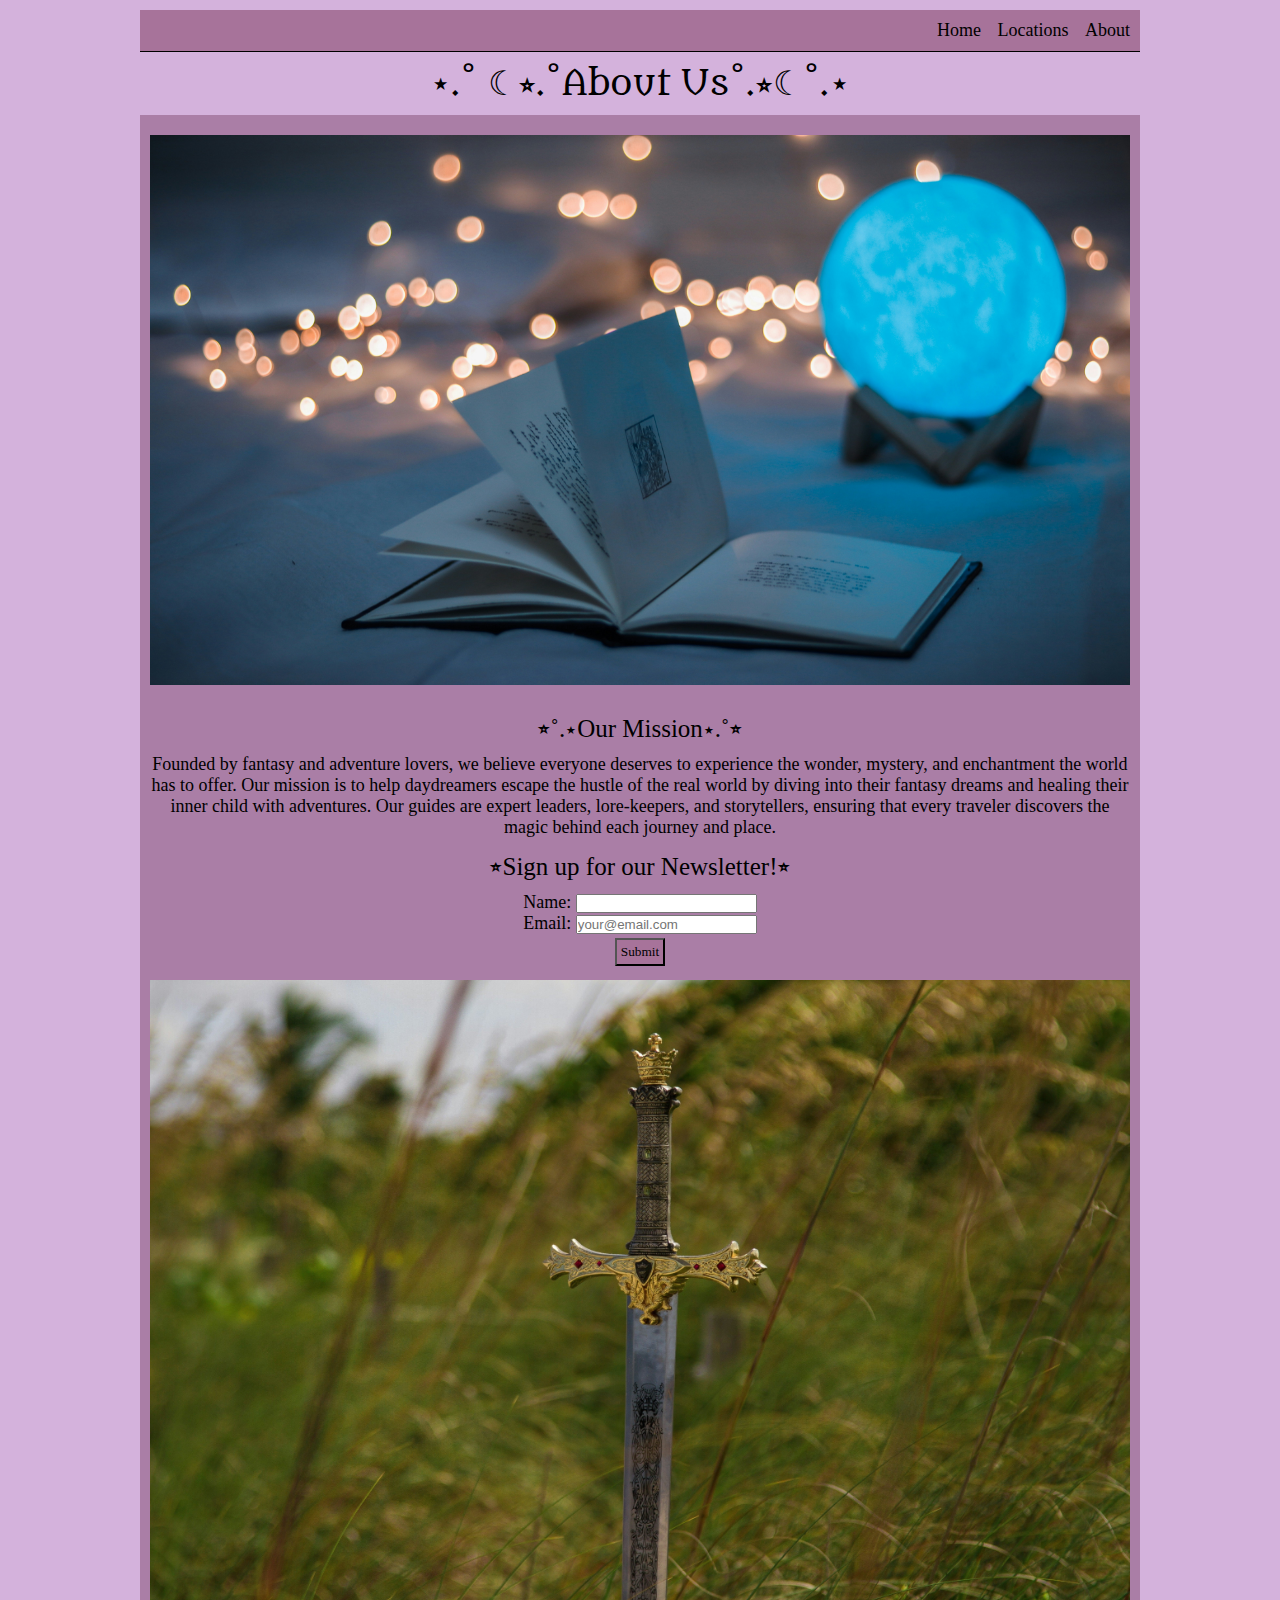
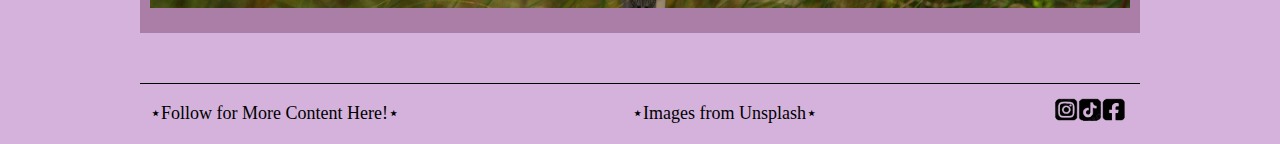
<file: about.html>
<!DOCTYPE html>
<html lang="en">
<head>
    <meta charset="UTF-8">
    <meta name="viewport" content="width=device-width, initial-scale=1.0">
    <title>About Us</title>
    <link rel="stylesheet" href="main.css">
    <link rel="preconnect" href="https://fonts.googleapis.com">
<link rel="preconnect" href="https://fonts.gstatic.com" crossorigin>
<link href="https://fonts.googleapis.com/css2?family=Metamorphous&display=swap" rel="stylesheet">
</head>

<body>
    <nav>
    <a href="index.html">Home</a>
    <a href="items.html">Locations</a>
    <p>About</p>
</nav>

<header>
    <h1>⋆.˚ ☾⭒.˚About Us˚.⭒☾˚.⋆</h1>
</header>

<main>
    <img src="Images/dollar-gill-0V7_N62zZcU-unsplash.jpg">
    <h2>⭒˚.⋆Our Mission⋆.˚⭒</h2>
    <p>Founded by fantasy and adventure lovers, we believe everyone deserves to experience the wonder, mystery, and enchantment the world has to offer. Our mission is to help daydreamers escape the hustle of the real world by diving into their fantasy dreams and healing their inner child with adventures. Our guides are expert leaders, lore-keepers, and storytellers, ensuring that every traveler discovers the magic behind each journey and place.</p>


<h2>⭒Sign up for our Newsletter!⭒</h2>
   <form action="/submit" method="post">
    <label for="Name">Name:</label>
    <input type="text" id="name" name="name" 
           required>
   </form>

   <form action="/submit" method="post">
    <label for="email">Email:</label>
    <input type="email" id="email" name="email" 
           placeholder="your@email.com" 
           required>
</form>

<form>
      <button type="submit">Submit</button>
</form>

    <img src="Images/ricardo-cruz-P8LZaU52NME-unsplash.jpg">




</main>

<footer>
    <h4>⋆Follow for More Content Here!⋆</h4>
        <h4>⋆Images from Unsplash⋆</h4>

    <img src="Images/Screenshot 2025-10-21 083527-Picsart-BackgroundRemover.png">
</footer>

</body>
</html>
</file>
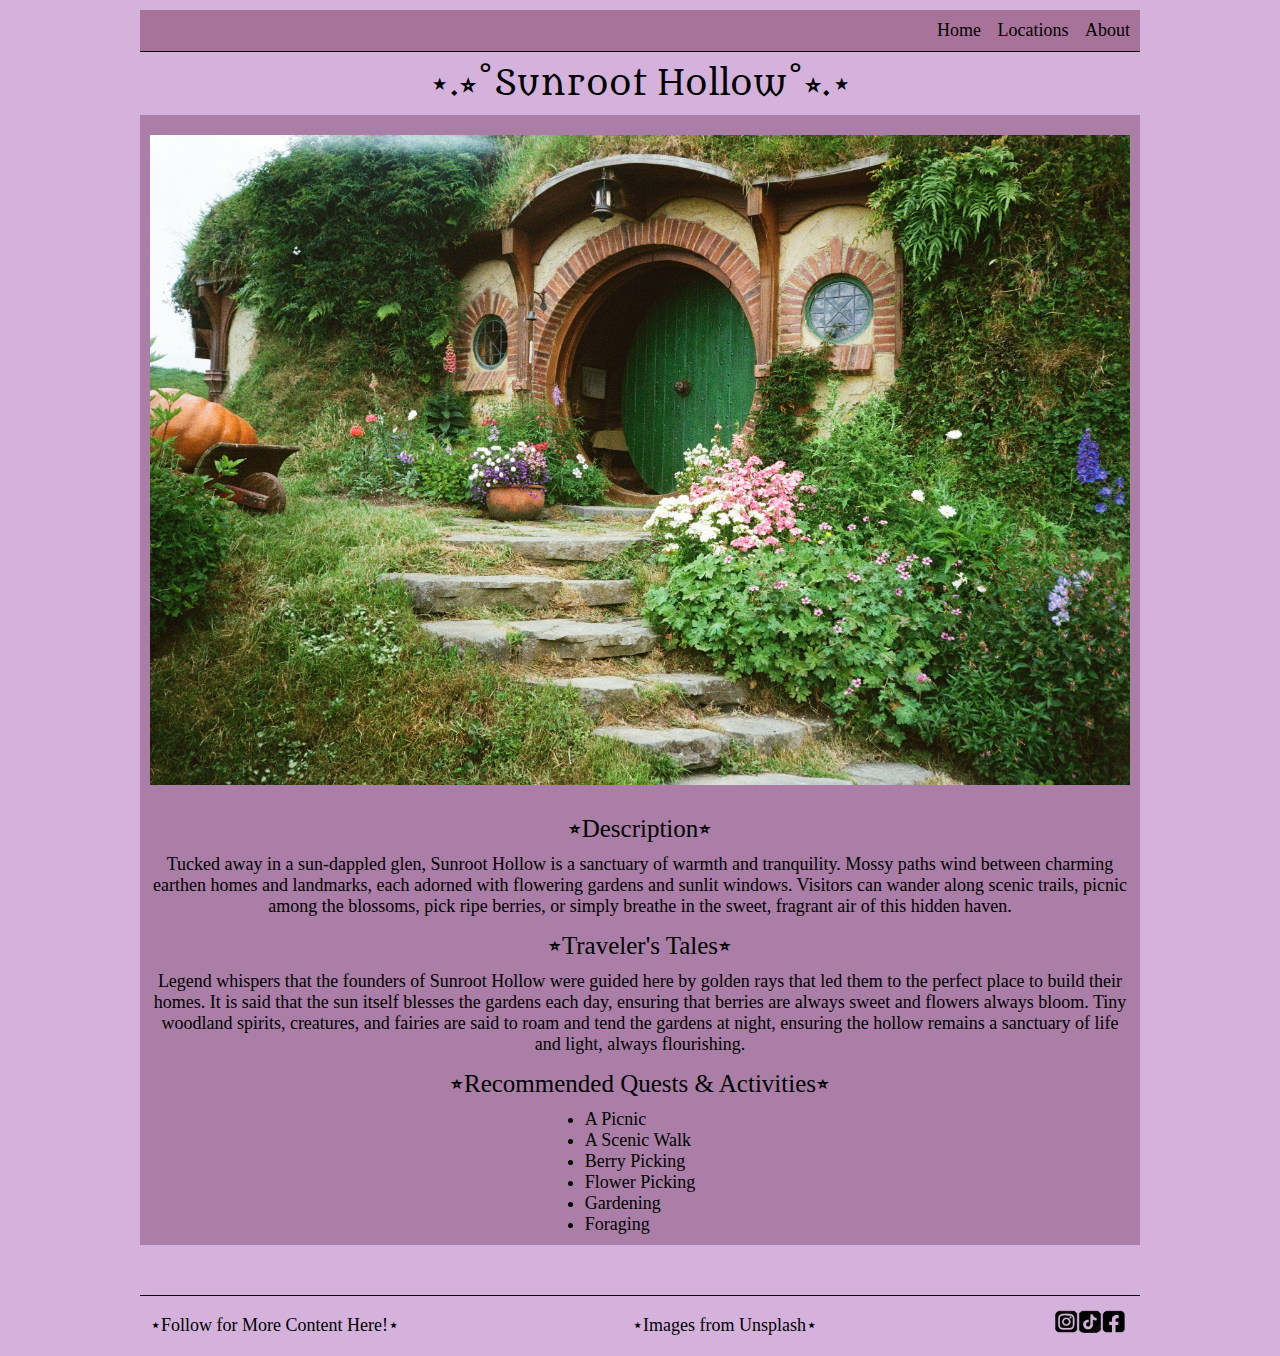
<file: details.html>
<!DOCTYPE html>
<html lang="en">
<head>
    <meta charset="UTF-8">
    <meta name="viewport" content="width=device-width, initial-scale=1.0">
    <title>Location Details</title>
    <link rel="stylesheet" href="main.css">
    <link rel="preconnect" href="https://fonts.googleapis.com">
<link rel="preconnect" href="https://fonts.gstatic.com" crossorigin>
<link href="https://fonts.googleapis.com/css2?family=Metamorphous&display=swap" rel="stylesheet">
</head>

<body>
    <nav>
    <a href="index.html">Home</a>
    <a href="items.html">Locations</a>
    <a href="about.html">About</a>
</nav>

<header>
     <h1>⋆.⭒˚Sunroot Hollow˚⭒.⋆</h1>
</header>

<main>
     <img src="Images/christopher-stites-RCfNc99bOtU-unsplash.jpg">
     <h2>⭒Description⭒</h2>
     <p>Tucked away in a sun-dappled glen, Sunroot Hollow is a sanctuary of warmth and tranquility. Mossy paths wind between charming earthen homes and landmarks, each adorned with flowering gardens and sunlit windows. Visitors can wander along scenic trails, picnic among the blossoms, pick ripe berries, or simply breathe in the sweet, fragrant air of this hidden haven.</p>
    

     <h2>⭒Traveler's Tales⭒</h2>
     <p>Legend whispers that the founders of Sunroot Hollow were guided here by golden rays that led them to the perfect place to build their homes. It is said that the sun itself blesses the gardens each day, ensuring that berries are always sweet and flowers always bloom. Tiny woodland spirits, creatures, and fairies are said to roam and tend the gardens at night, ensuring the hollow remains a sanctuary of life and light, always flourishing.</p>

     <h2>⭒Recommended Quests & Activities⭒</h2>
    <div class="center-list">
     <ul>
        <li>A Picnic</li>
        <li>A Scenic Walk</li>
        <li>Berry Picking</li>
        <li>Flower Picking</li>
        <li>Gardening</li>
        <li>Foraging</li>
    </ul>
    </div>
</main>



<footer>
    <h4>⋆Follow for More Content Here!⋆</h4>
        <h4>⋆Images from Unsplash⋆</h4>

    <img src="Images/Screenshot 2025-10-21 083527-Picsart-BackgroundRemover.png">
</footer>

</body>
</html>
</file>
<file: main.css>
* {
    margin: 0;
    padding: 0;
}
body {
    font-family: Georgia, 'Times New Roman', Times, serif;
    font-size: 18px;
}
h1, h2, h3, h4, h5, h6 {
    font-size: 1em;
    font-weight: normal;
}
a {
    color: black;
    text-decoration: none;
}
/* END OF RESET*/

body {
    max-width: 1000px;
    margin: 10px auto;
    background-color:rgb(212, 178, 220);
}

img {
    margin: 10px auto;
    width: 100%;
    align-items: center;
    padding: 10px auto;
}

nav {
 background-color: rgb(167, 115, 154);
 text-align: right;
 border-bottom: 1px solid black;
 padding: 10px;
}

nav a, nav p {
    margin-left: 12px;
    display: inline;
}

nav a:hover {
    color: rgb(233, 181, 217);
}

/*MAIN*/
main {
    margin-bottom: 50px;
    background-color: rgb(170, 126, 166);
    padding: 10px 10px 10px 10px;
    text-align: center;
}


.center-list {
    text-align: center; 
}

.center-list ul {
    display: inline-block; 
    text-align: left;     
    padding: 0;         
    margin: 0;        
}


main a:hover {
    color: rgb(233, 181, 217);
}


h1 {
    font-size: 34px;
    text-align: center;
    margin: 10px;
  font-family: "Metamorphous", serif;
  font-weight: 400;
  font-style: normal;
}



h2 {
    font-size: 25px;
    text-align: center;
    margin: 10px;
    margin-top: 15px;
}

p {
    margin-bottom: 15px;
}

.cards-container {
  display: grid;
  grid-template-columns: repeat(2, 1fr); 
  gap: 10px; 
  max-width: 1000px;
  margin: 10px; 
  padding: 10px;
}

.card {
  background-color: #b291b8; 
  border-radius: 13px;
  box-shadow: 0 4px 6px rgba(0,0,0,0.1);
  text-align: center;
  margin: 10px;
  padding: 10px;
  transition: transform 0.2s;
}

.card img {
  width: 100%;
  height: auto;
  border-radius: 8px;
}

.card h3 {
  margin: 10px 0 5px 0;
  font-family: Georgia, 'Times New Roman', Times, serif;
  font-size: 1.2rem;
}

.card p {
  font-family: Georgia, 'Times New Roman', Times, serif;
  font-size: 0.95rem;
}

  .card:hover {
        transform: translateY(-5px);
  }


form {
    text-align: center;
}

button {
    background-color: rgb(167, 115, 154);
    font-family: Georgia, 'Times New Roman', Times, serif;
    padding: 4px;
    margin: 4px;
}


/*FOOTER*/
footer {
    display: flex;
    border-top: 1px solid black;
    margin-top: 10px;
    justify-content: space-between;
    align-items: flex-end;
    padding: 10px;
}

footer img {
    height: 30px;
    width: 80px;
    margin: 0px;
    
}
</file>
